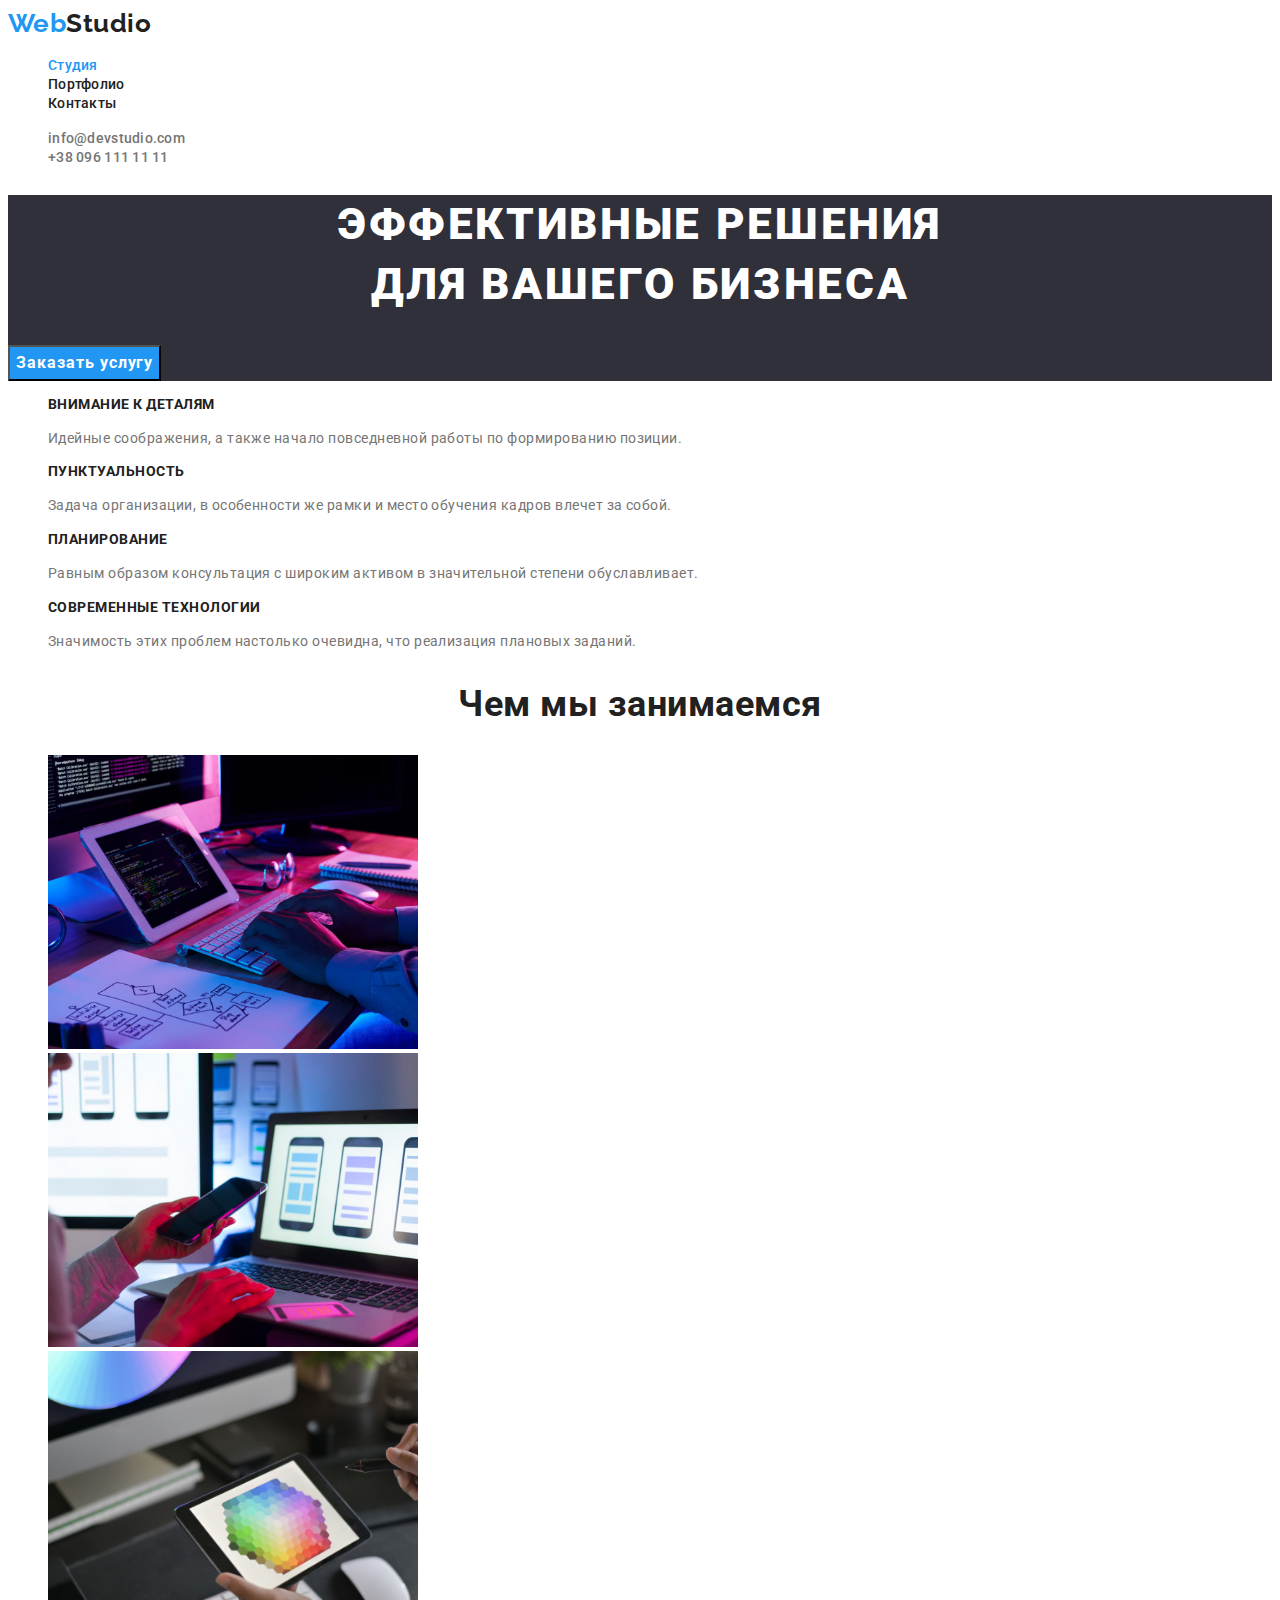
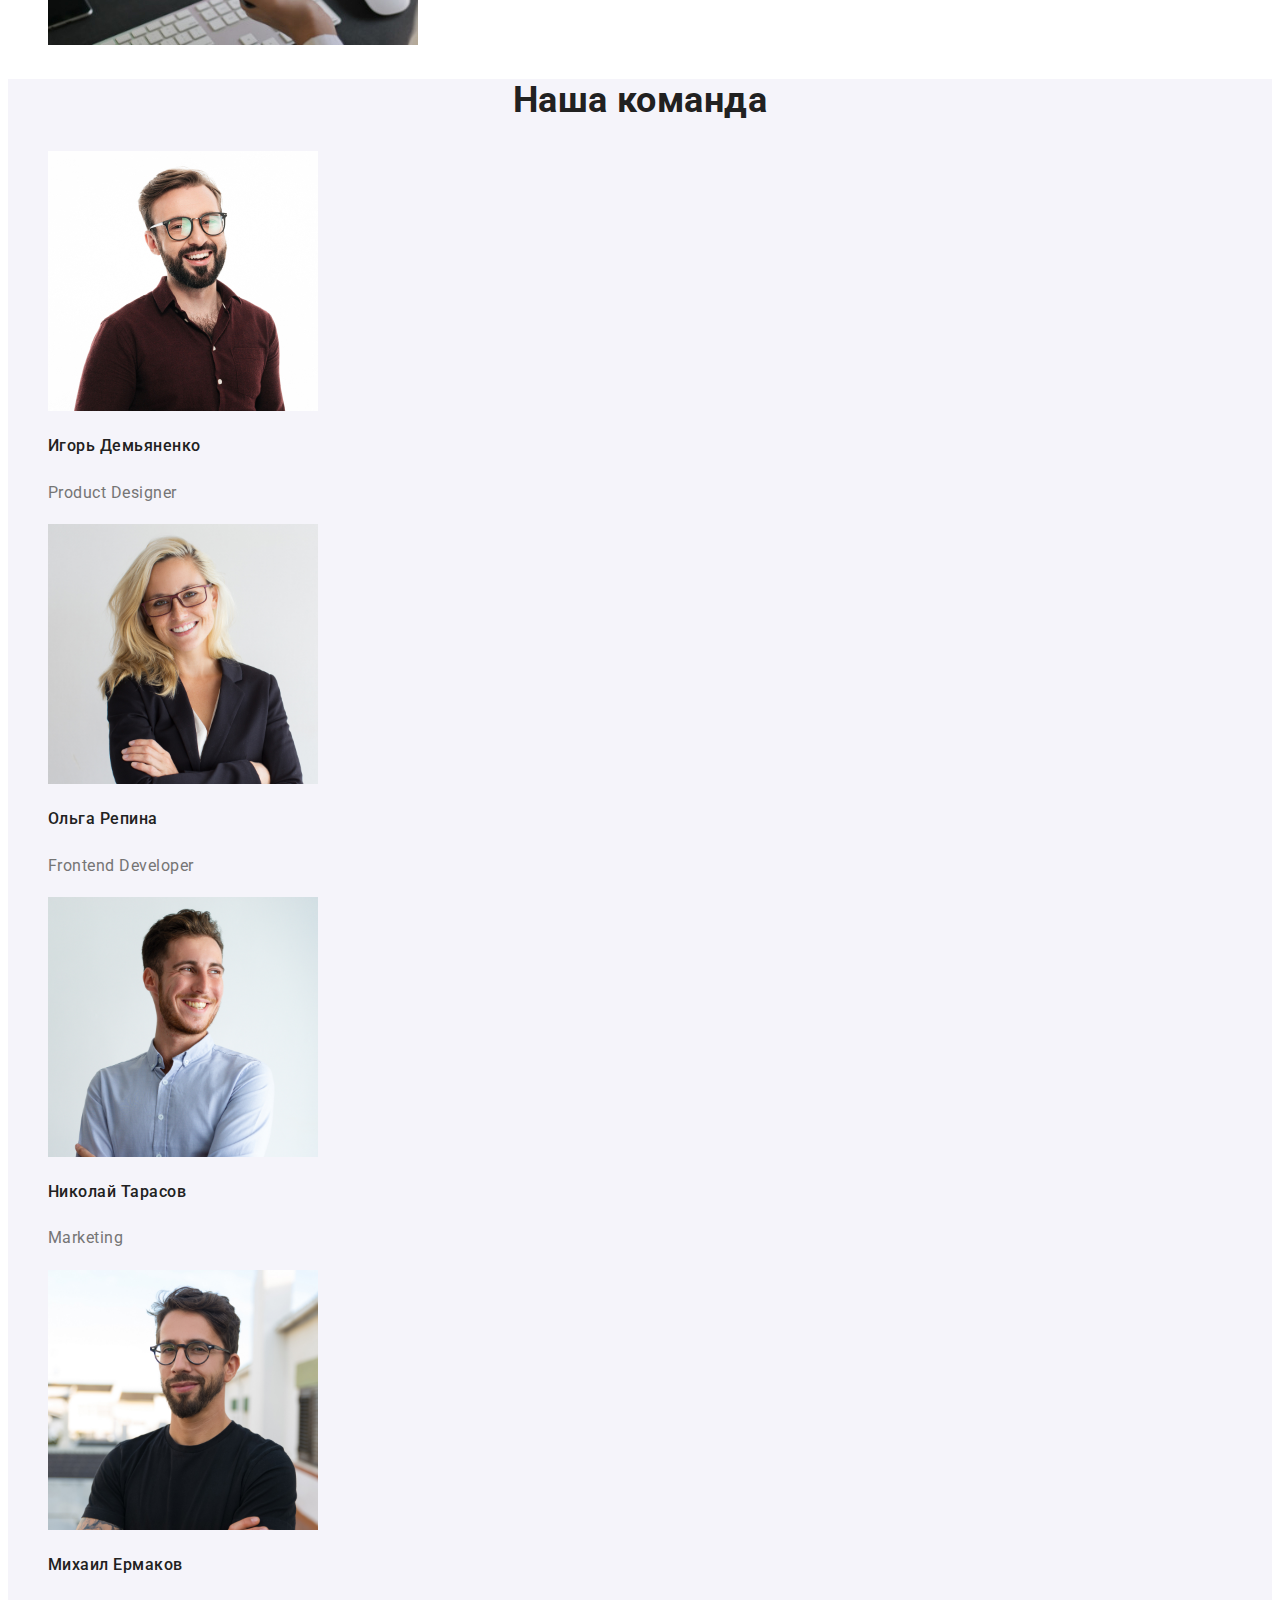
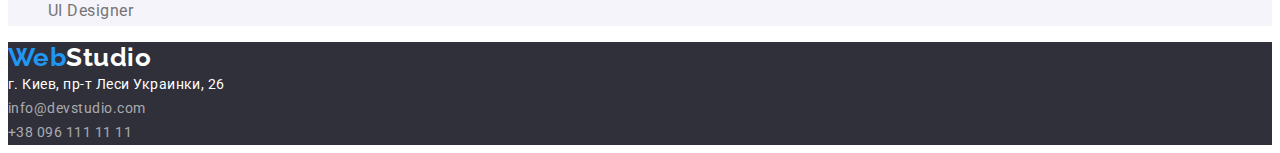
<file: index.html>
<!DOCTYPE html>
<html lang="ru">
  <head>
    <meta charset="UTF-8" />
    <meta http-equiv="X-UA-Compatible" content="IE=edge" />
    <meta name="viewport" content="width=device-width, initial-scale=1.0" />
    <title>Document</title>
    <link rel="preconnect" href="https://fonts.googleapis.com" />
    <link rel="preconnect" href="https://fonts.gstatic.com" crossorigin />
    <link
      href="https://fonts.googleapis.com/css2?family=Raleway:wght@700&family=Roboto:wght@400;500;700;900&display=swap"
      rel="stylesheet"
    />
    <link rel="stylesheet" href="./css/styles.css" />
  </head>
  <body>
    <!-- Хедер -->
    <header class="header">
      <nav>
        <a href="./index.html" class="logo">Web<span class="logo-black">Studio</span></a>
        <ul class="site-nav">
          <li><a href="" class="link current">Студия</a></li>
          <li><a href="./portfolio.html" class="link">Портфолио</a></li>
          <li><a href="" class="link">Контакты</a></li>
        </ul>
      </nav>
      <ul class="contacts">
        <li><a href="mailto:info@devstudio.com" class="link">info@devstudio.com</a></li>
        <li><a href="tel:+380961111111" class="link">+38 096 111 11 11</a></li>
      </ul>
    </header>
    <main>
      <!-- Герой -->
      <section class="hero">
        <h1 class="hero-title">
          Эффективные решения <br />
          для вашего бизнеса
        </h1>
        <button type="button" class="button">Заказать услугу</button>
      </section>
      <!-- Наши приемущества -->
      <section class="section">
        <h2 class="h2-title-benefits">Наши приемущества</h2>
        <ul>
          <li>
            <h3 class="section-title benefits">Внимание к деталям</h3>
            <p class="benefits-text">
              Идейные соображения, а также начало повседневной работы по формированию позиции.
            </p>
          </li>
          <li>
            <h3 class="section-title benefits">Пунктуальность</h3>
            <p class="benefits-text">
              Задача организации, в особенности же рамки и место обучения кадров влечет за собой.
            </p>
          </li>
          <li>
            <h3 class="section-title benefits">Планирование</h3>
            <p class="benefits-text">
              Равным образом консультация с широким активом в значительной степени обуславливает.
            </p>
          </li>
          <li>
            <h3 class="section-title benefits">Современные технологии</h3>
            <p class="benefits-text">
              Значимость этих проблем настолько очевидна, что реализация плановых заданий.
            </p>
          </li>
        </ul>
      </section>
      <!-- Чем мы занимаемся -->
      <section class="section">
        <h2 class="section-title">Чем мы занимаемся</h2>
        <ul>
          <li>
            <img src="./images/img.jpg" alt="Верстка" width="370" height="294" />
          </li>
          <li>
            <img src="./images/img1.jpg" alt="Приложения" width="370" height="294" />
          </li>
          <li>
            <img src="./images/img2.jpg" alt="Дизайн" width="370" height="294" />
          </li>
        </ul>
      </section>
      <!-- Наша команда -->
      <section class="section team">
        <h2 class="section-title">Наша команда</h2>
        <ul>
          <li>
            <img src="./images/photo1.jpg" alt="Игорь Демьяненко" width="270" height="260" />
            <h3 class="section-title name">Игорь Демьяненко</h3>
            <p lang="en" class="prof">Product Designer</p>
          </li>
          <li>
            <img src="./images/photo2.jpg" alt="Ольга Репина" width="270" height="260" />
            <h3 class="section-title name">Ольга Репина</h3>
            <p lang="en" class="prof">Frontend Developer</p>
          </li>
          <li>
            <img src="./images/photo3.jpg" alt="Николай Тарасов" width="270" height="260" />
            <h3 class="section-title name">Николай Тарасов</h3>
            <p lang="en" class="prof">Marketing</p>
          </li>
          <li>
            <img src="./images/photo4.jpg" alt="Михаил Ермаков" width="270" height="260" />
            <h3 class="section-title name">Михаил Ермаков</h3>
            <p lang="en" class="prof">UI Designer</p>
          </li>
        </ul>
      </section>
    </main>
    <!-- Футер -->
    <footer class="footer">
      <a href="/" class="logo">Web<span class="logo-white">Studio</span></a>
      <address class="adress">
        <a
          href="https://goo.gl/maps/ySa9Uwe9buMW5qFH8"
          target="_blank"
          rel="noopener noreferrer"
          class="adress-link"
          >г. Киев, пр-т Леси Украинки, 26</a
        >
      </address>
      <address class="footer-contacts">
        <a href="mailto:info@devstudio.com" class="link">info@devstudio.com</a><br />
        <a href="tel:+380961111111" class="link">+38 096 111 11 11</a>
      </address>
    </footer>
  </body>
</html>
</file>
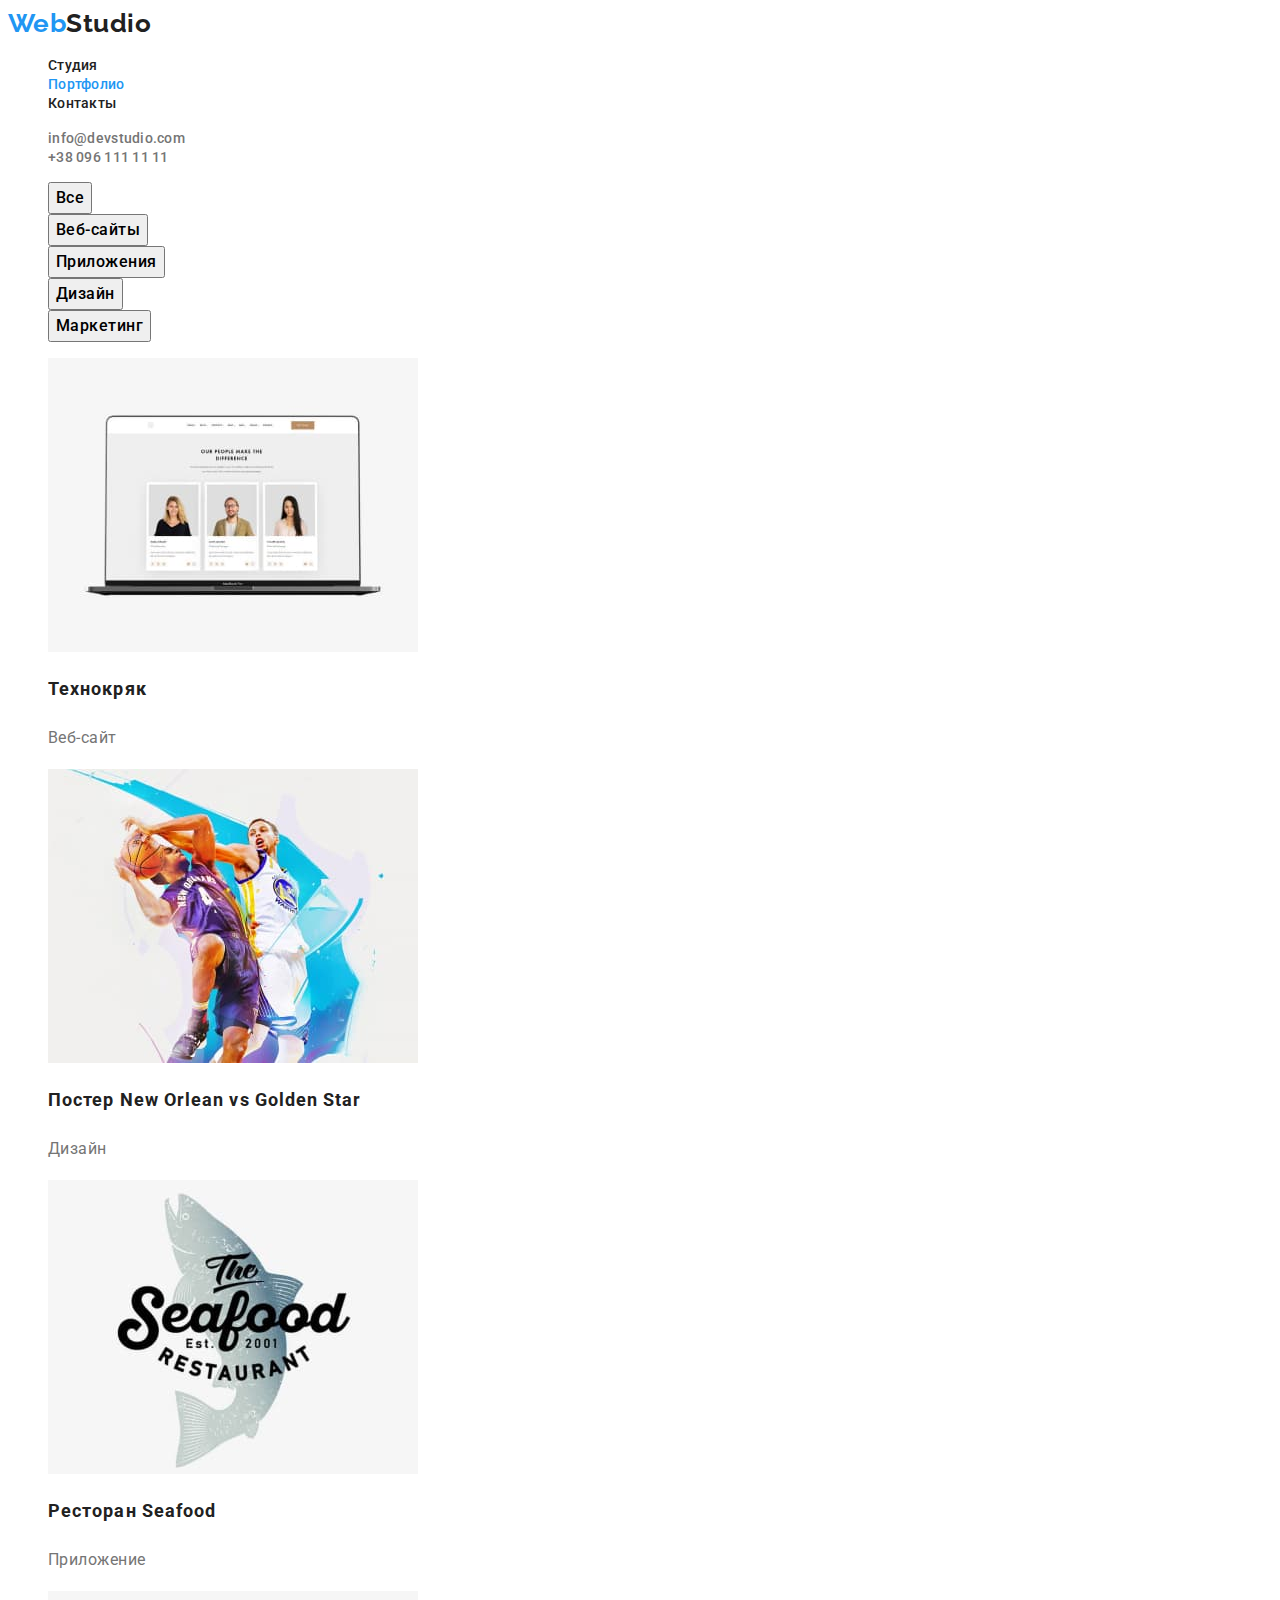
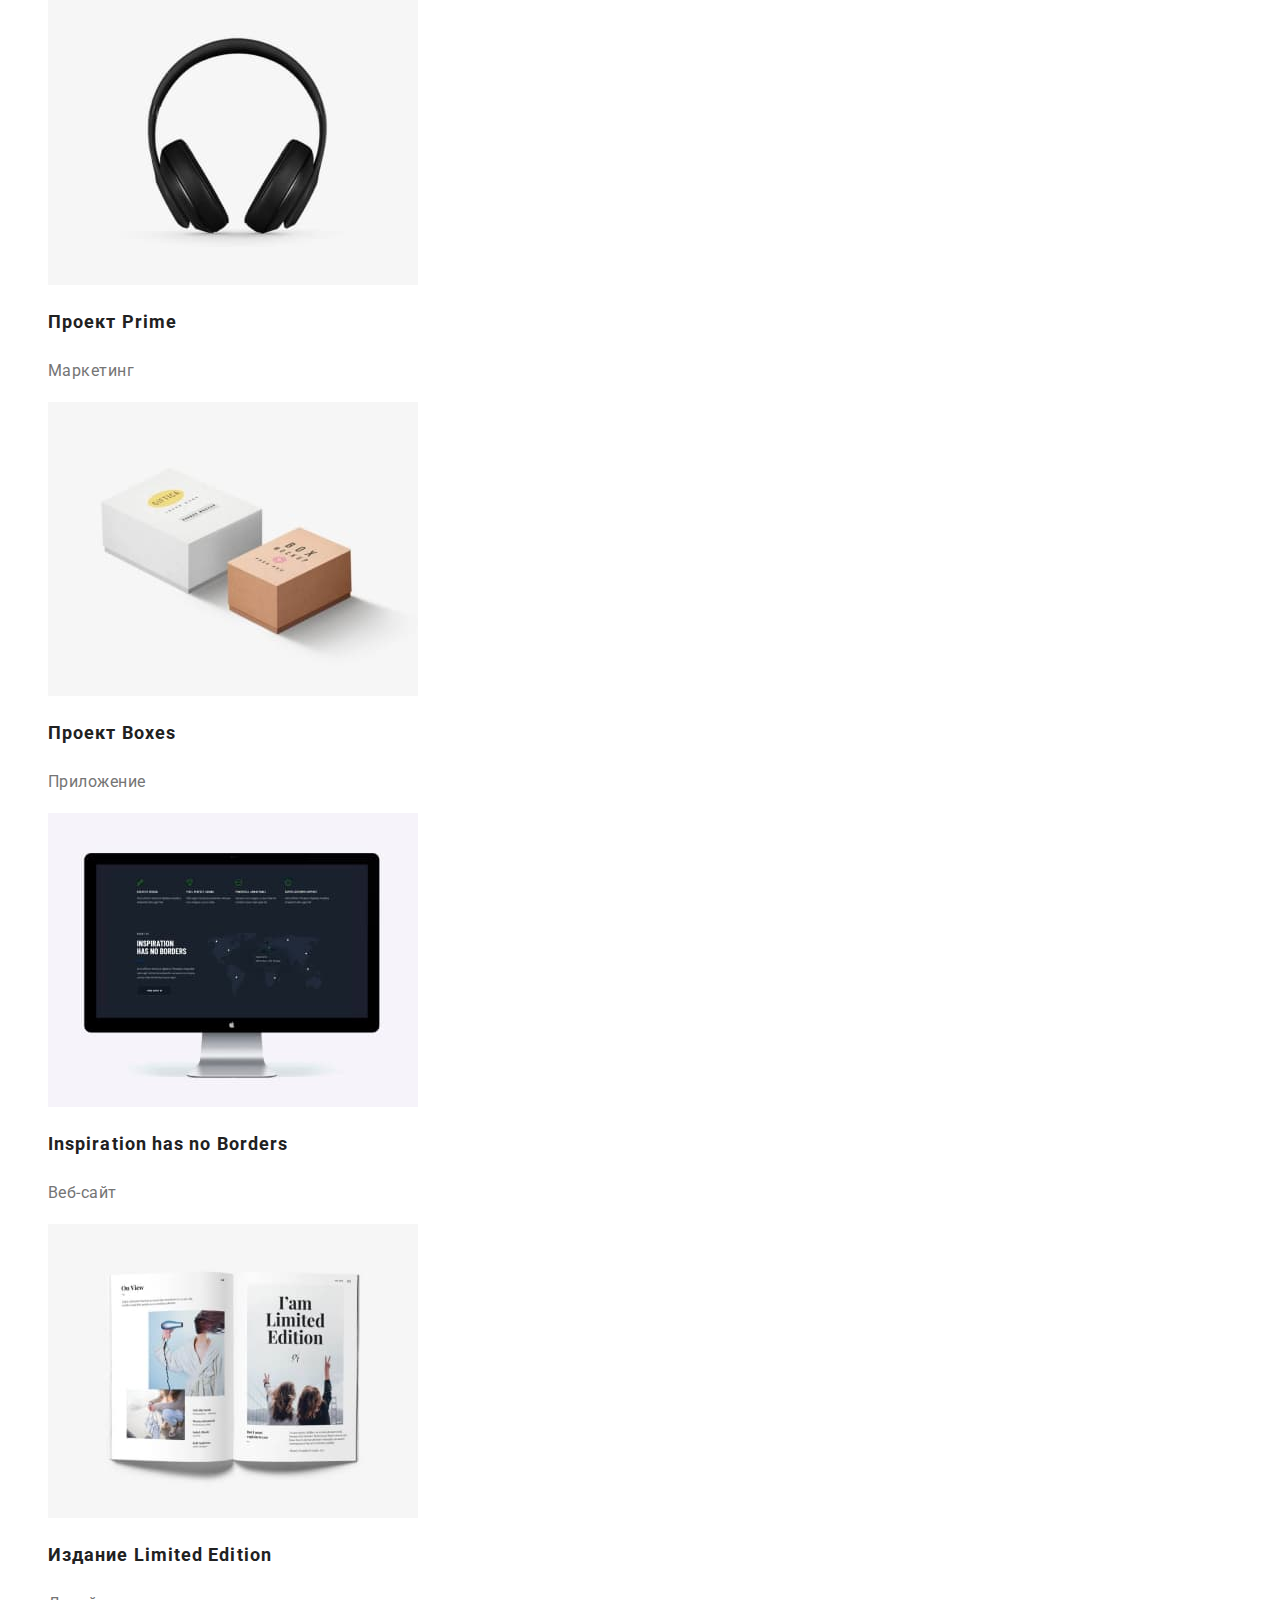
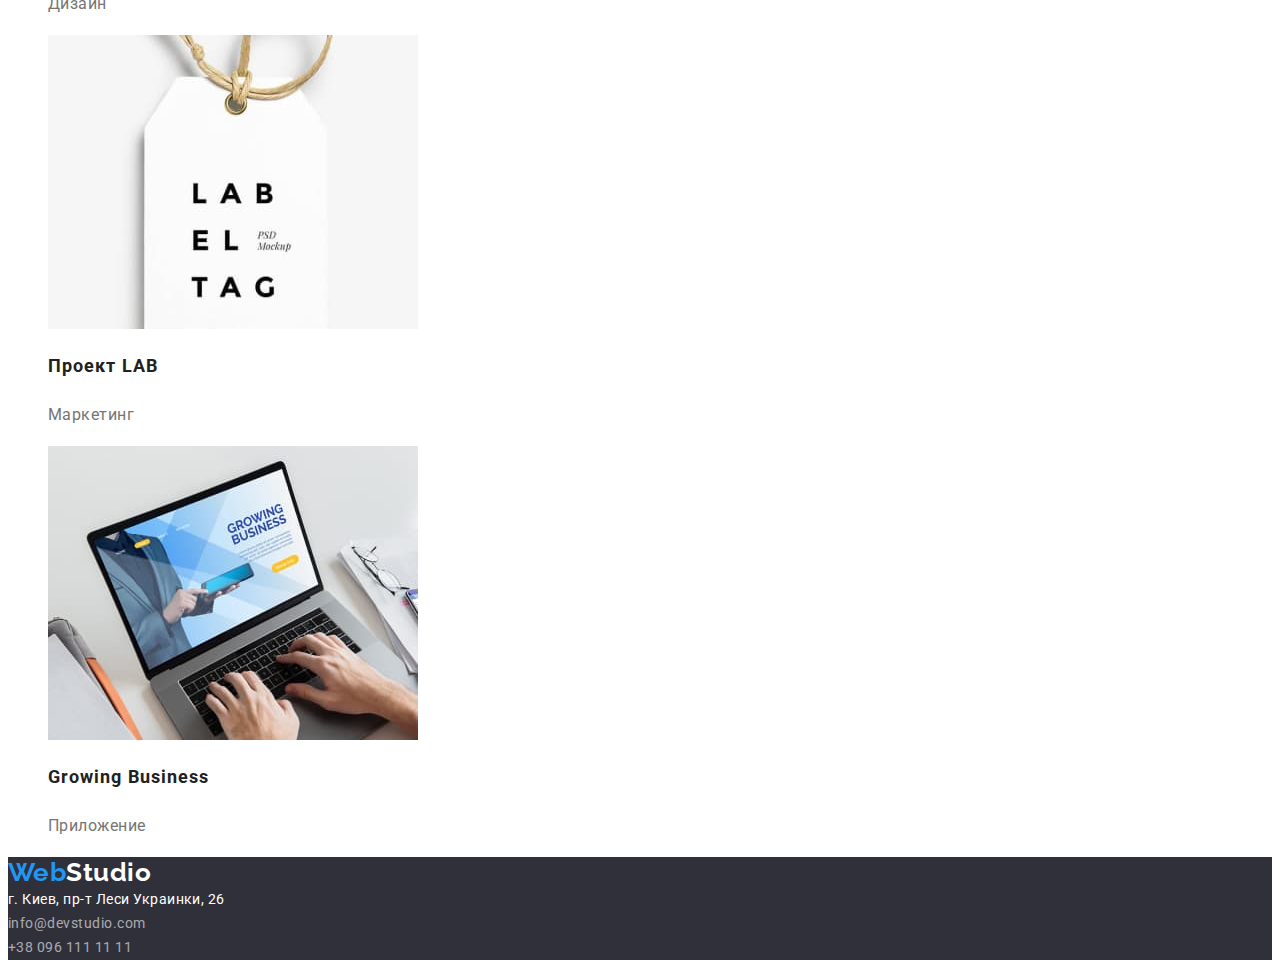
<file: portfolio.html>
<!DOCTYPE html>
<html lang="ru">
  <head>
    <meta charset="UTF-8" />
    <meta http-equiv="X-UA-Compatible" content="IE=edge" />
    <meta name="viewport" content="width=device-width, initial-scale=1.0" />
    <title>Document</title>
    <link rel="preconnect" href="https://fonts.googleapis.com" />
    <link rel="preconnect" href="https://fonts.gstatic.com" crossorigin />
    <link
      href="https://fonts.googleapis.com/css2?family=Raleway:wght@700&family=Roboto:wght@400;500;700;900&display=swap"
      rel="stylesheet"
    />
    <link rel="stylesheet" href="./css/styles.css" />
  </head>
  <body>
    <!-- Хедер -->
    <header class="header">
      <nav>
        <a href="/" class="logo">Web<span class="logo-black">Studio</span></a>
        <ul class="site-nav">
          <li><a href="./index.html" class="link">Студия</a></li>
          <li><a href="" class="link current">Портфолио</a></li>
          <li><a href="" class="link">Контакты</a></li>
        </ul>
      </nav>
      <ul class="contacts">
        <li><a href="mailto:info@devstudio.com" class="link">info@devstudio.com</a></li>
        <li><a href="tel:+380961111111" class="link">+38 096 111 11 11</a></li>
      </ul>
    </header>
    <main>
      <!-- Фильтры -->
      <section>
        <ul class="buttons-port">
          <li><button type="button" class="button-portfolio">Все</button></li>
          <li><button type="button" class="button-portfolio">Веб-сайты</button></li>
          <li><button type="button" class="button-portfolio">Приложения</button></li>
          <li><button type="button" class="button-portfolio">Дизайн</button></li>
          <li><button type="button" class="button-portfolio">Маркетинг</button></li>
        </ul>
        <!-- Портфолио -->
        <h1 class="h1-header-portfolio">Наше портфолио</h1>
        <ul>
          <li>
            <a href="" class="link-porfolio">
              <img src="./images/tehno.jpg" alt="Технокряк" width="370" height="294" />
              <h2 class="header-portfolio">Технокряк</h2>
              <p class="p-portfolio">Веб-сайт</p>
            </a>
          </li>
          <li>
            <a href="" class="link-porfolio">
              <img src="./images/poster.jpg" alt="Постер" width="370" height="294" />
              <h2 class="header-portfolio">Постер New Orlean vs Golden Star</h2>
              <p class="p-portfolio">Дизайн</p>
            </a>
          </li>
          <li>
            <a href="" class="link-porfolio">
              <img src="./images/seafood.jpg" alt="Ресторан Seafood" width="370" height="294" />
              <h2 class="header-portfolio">Ресторан Seafood</h2>
              <p class="p-portfolio">Приложение</p>
            </a>
          </li>
          <li>
            <a href="" class="link-porfolio">
              <img src="./images/prime.jpg" alt="Проект Prime" width="370" height="294" />
              <h2 class="header-portfolio">Проект Prime</h2>
              <p class="p-portfolio">Маркетинг</p>
            </a>
          </li>
          <li>
            <a href="" class="link-porfolio">
              <img src="./images/boxes.jpg" alt="Проект Boxes" width="370" height="294" />
              <h2 class="header-portfolio">Проект Boxes</h2>
              <p class="p-portfolio">Приложение</p>
            </a>
          </li>
          <li>
            <a href="" class="link-porfolio">
              <img src="./images/borders.jpg" alt="Веб-сайт" width="370" height="294" />
              <h2 class="header-portfolio">Inspiration has no Borders</h2>
              <p class="p-portfolio">Веб-сайт</p>
            </a>
          </li>
          <li>
            <a href="" class="link-porfolio">
              <img src="./images/ltd.jpg" alt="Издание" width="370" height="294" />
              <h2 class="header-portfolio">Издание Limited Edition</h2>
              <p class="p-portfolio">Дизайн</p>
            </a>
          </li>
          <li>
            <a href="" class="link-porfolio">
              <img src="./images/lab.jpg" alt="Проект LAB" width="370" height="294" />
              <h2 class="header-portfolio">Проект LAB</h2>
              <p class="p-portfolio">Маркетинг</p>
            </a>
          </li>
          <li>
            <a href="" class="link-porfolio">
              <img
                src="./images/business.jpg"
                alt="Приложение Growing Business"
                width="370"
                height="294"
              />
              <h2 class="header-portfolio">Growing Business</h2>
              <p class="p-portfolio">Приложение</p>
            </a>
          </li>
        </ul>
      </section>
    </main>
    <!-- Футер -->
    <footer class="footer">
      <a href="/" class="logo">Web<span class="logo-white">Studio</span></a>
      <address class="adress">
        <a
          href="https://goo.gl/maps/ySa9Uwe9buMW5qFH8"
          target="_blank"
          rel="noopener noreferrer"
          class="adress-link"
          >г. Киев, пр-т Леси Украинки, 26</a
        >
      </address>
      <address class="footer-contacts">
        <a href="mailto:info@devstudio.com" class="link">info@devstudio.com</a><br />
        <a href="tel:+380961111111" class="link">+38 096 111 11 11</a>
      </address>
    </footer>
  </body>
</html>
</file>
<file: css/styles.css>
/* Главная страница */

:root {
  --header-color: #212121;
  --main-blue-color: #2196f3;
  --main-white-color: #ffffff;
  --text-color: #757575;
  --footer-mail-tel-color: rgba(255, 255, 255, 0.6);
  --black-background-color: #2f303a;
  --team-background-color: #f5f4fa;
}
body {
  background-color: var(--main-white-color);
  color: var(--text-color);
  font-family: Roboto, sans-serif;
  letter-spacing: 0.03em;
}
ul,
li {
  list-style: none;
}
a {
  text-decoration: none;
  font-style: normal;
}
.section-title {
  color: var(--header-color);
  font-weight: 700;
  font-size: 36px;
  line-height: 1.17;
  text-align: center;
}
/* Хедер */
.header {
  background-color: var(--main-white-color);
}
.logo {
  color: var(--main-blue-color);
  font-family: raleway, sans-serif;
  font-weight: bold;
  font-size: 26px;
  line-height: 1.19;
}
.logo-black {
  color: var(--header-color);
}
.site-nav .link,
.contacts .link {
  color: var(--header-color);
  font-weight: 500;
  font-size: 14px;
  line-height: 1.14;
  letter-spacing: 0.02em;
}
.contacts .link {
  color: var(--text-color);
}
.contacts .link:hover,
.contacts .link:focus,
.site-nav .link:hover,
.site-nav .link:focus,
.footer-contacts .link:hover,
.footer-contacts .link:focus,
.adress .adress-link:hover,
.adress .adress-link:focus {
  color: var(--main-blue-color);
}
.link.current {
  color: var(--main-blue-color);
}

/* Герой */
.hero {
  background-color: var(--black-background-color);
}
.hero-title {
  color: var(--main-white-color);
  font-weight: 900;
  font-size: 44px;
  line-height: 1.36;
  text-align: center;
  letter-spacing: 0.06em;
  text-transform: uppercase;
}
.button {
  color: var(--main-white-color);
  font-family: inherit;
  font-weight: 700;
  font-size: 16px;
  line-height: 1.88;
  letter-spacing: 0.06em;
  background-color: var(--main-blue-color);
}
/* Наши приемущества */
.h2-title-benefits {
  display: none;
}
.benefits {
  font-size: 14px;
  line-height: 1.14;
  text-align: left;
  text-transform: uppercase;
}
.benefits-text {
  font-size: 14px;
  line-height: 1.7;
}

/* Наша команда */
.team {
  background-color: var(--team-background-color);
}
.name {
  font-weight: 500;
  font-size: 16px;
  line-height: 1.9;
  text-align: inherit;
}
.prof {
  font-size: 16px;
  line-height: 1.9;
}

/* Футер */
.footer {
  background-color: var(--black-background-color);
}
.logo-white {
  color: var(--main-white-color);
}
.adress-link {
  color: var(--main-white-color);
  font-size: 14px;
  line-height: 1.7;
}
.footer-contacts .link {
  color: var(--footer-mail-tel-color);
  font-size: 14px;
  line-height: 1.7;
}

/* Страница Портфолио */

/* Фильтры */
.buttons-port .button-portfolio {
  font-family: inherit;
  font-weight: 500;
  font-size: 16px;
  line-height: 1.63;
  letter-spacing: 0.03em;
}
.buttons-port .button-portfolio:hover,
.buttons-port .button-portfolio:focus {
  color: var(--main-white-color);
  background-color: var(--main-blue-color);
}
/* Портфолио */
.h1-header-portfolio {
  display: none;
}

.link-porfolio > .header-portfolio {
  color: var(--header-color);
  font-weight: 700;
  font-size: 18px;
  line-height: 2;
  letter-spacing: 0.06em;
}
.link-porfolio > .p-portfolio {
  color: var(--text-color);
  font-size: 16px;
  line-height: 1.88;
}
</file>
